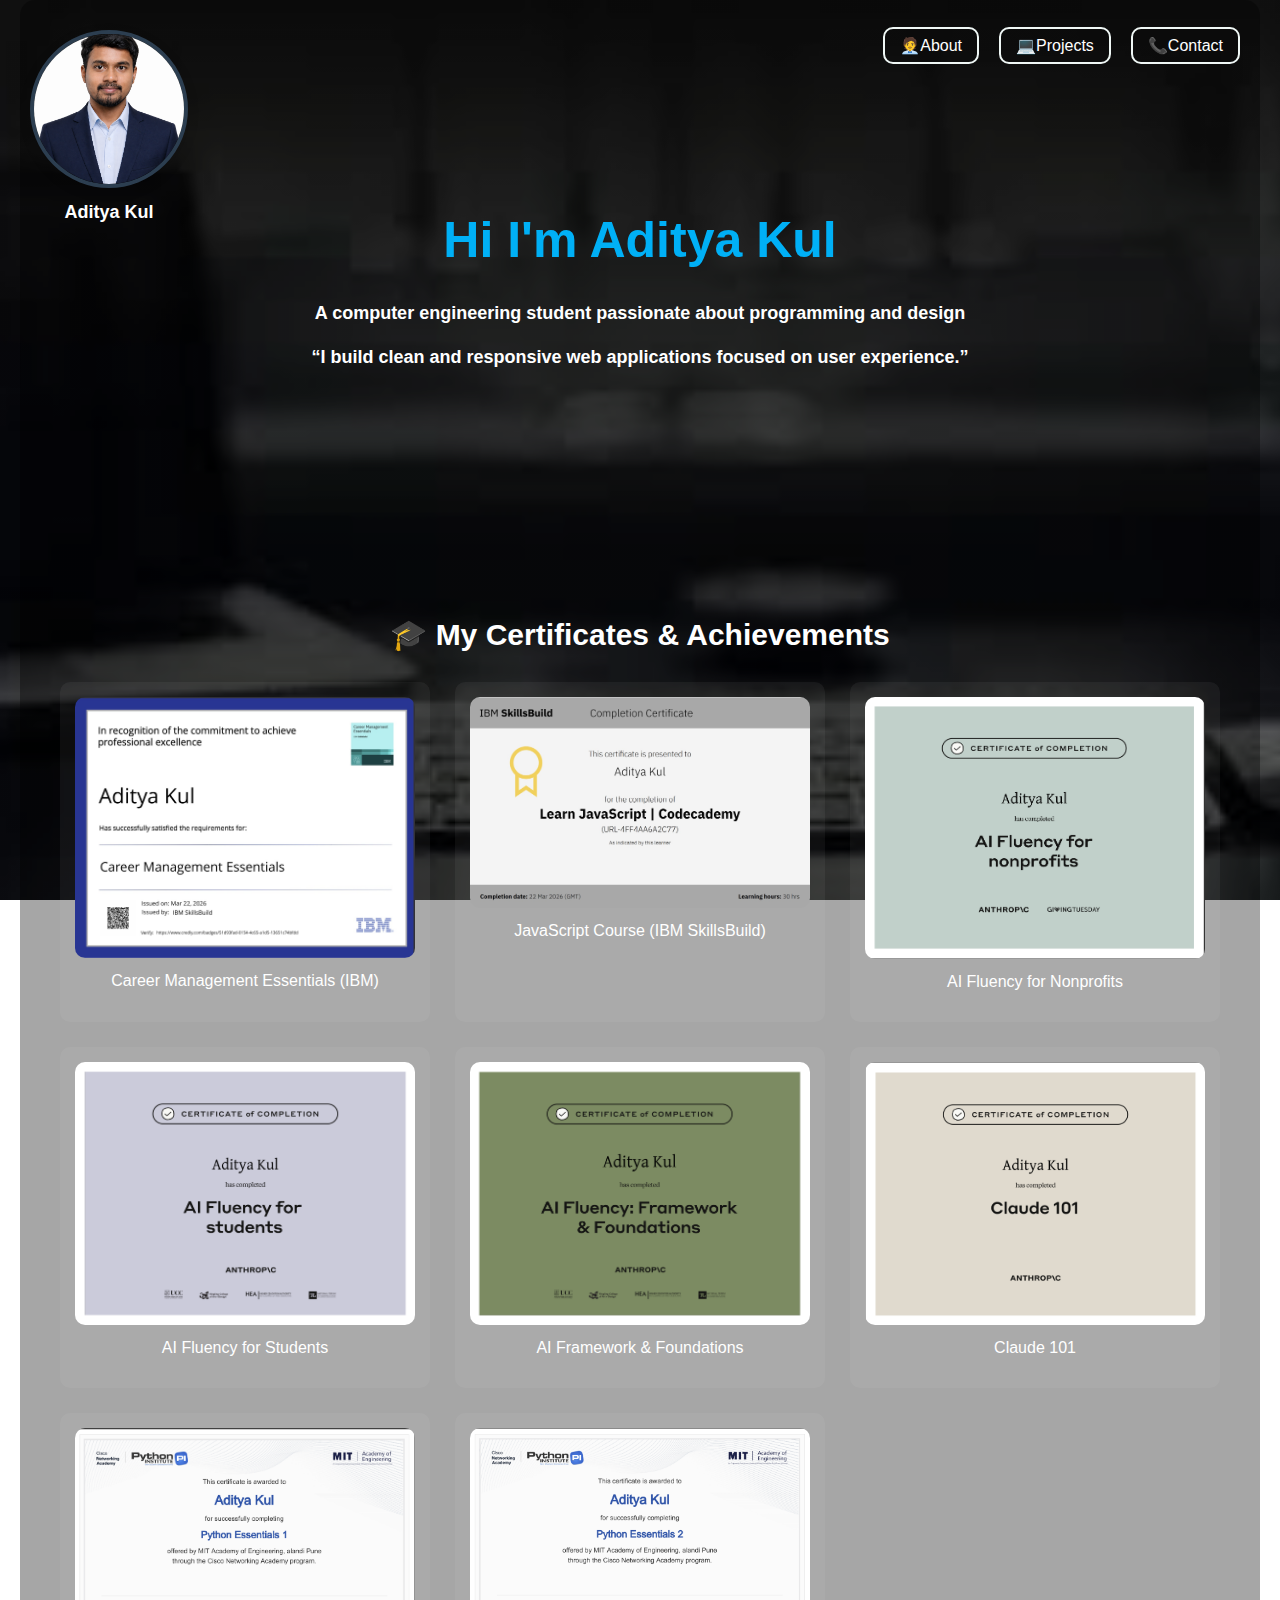
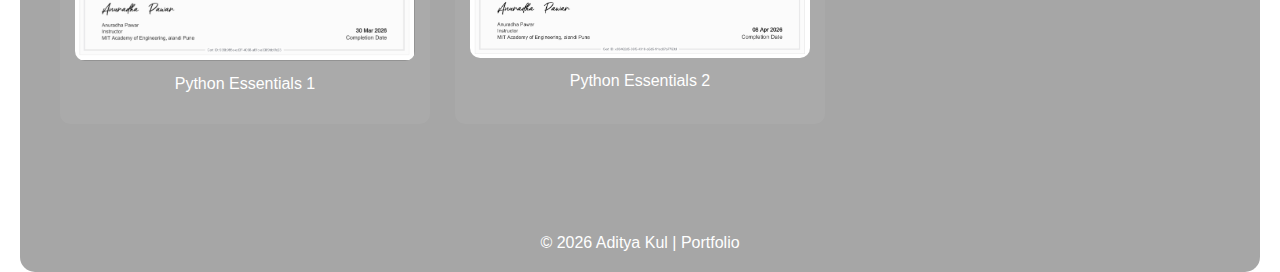
<file: index.html>
<!DOCTYPE html>
<html lang="en">
<head>
    <meta charset="UTF-8">
    <meta name="viewport" content="width=device-width, initial-scale=1.0">
    <title>my portfolio</title>
    <link rel="stylesheet" href="styleshett.css">
</head>

<body>

<div class="cont">

    <div class="profile-left">
    <img src="portfile.png" alt="Profile Photo" class="ph">
    <div class="profile-name">Aditya Kul</div>
</div>    
    <header class="navbar">
      
        <div class="logo"></div>

        <ul class="nav_links">
            <li><a href="about.html" class="btn-outline">🧑‍💼About</a></li>
            <li><a href="projects.html" class="btn-outline">💻Projects</a></li>
            <li><a href="contact.html" class="btn-outline">📞Contact</a></li>
        </ul>
    </header>

    <!-- HERO -->
    <section class="hero">
        <h1 class="Mai_part">Hi I'm Aditya Kul</h1>

        <h4 class="BMP">A computer engineering student passionate about programming and design</h4>
        <h4 class="BMP">“I build clean and responsive web applications focused on user experience.”</h4>
    </section>

    <section class="certificates">

        <h2 class="PR">🎓 My Certificates & Achievements</h2>

        <div class="cert-grid">

            <div class="cert-card">
                <img src="cert1.jpg">
                <p>Career Management Essentials (IBM)</p>
            </div>

            <div class="cert-card">
                <img src="cert2.jpg">
                <p>JavaScript Course (IBM SkillsBuild)</p>
            </div>

            <div class="cert-card">
                <img src="cert3.png">
                <p>AI Fluency for Nonprofits</p>
            </div>

            <div class="cert-card">
                <img src="cert4.png">
                <p>AI Fluency for Students</p>
            </div>

            <div class="cert-card">
                <img src="cert5.png">
                <p>AI Framework & Foundations</p>
            </div>

            <div class="cert-card">
                <img src="cert6.png">
                <p>Claude 101</p>
            </div>

            <div class="cert-card">
                <img src="cert7.png">
                <p>Python Essentials 1</p>
            </div>

            <div class="cert-card">
                <img src="cert8.png">
                <p>Python Essentials 2</p>
            </div>

        </div>
    </section>

    <!-- FOOTER -->
    <footer style="text-align:center; color:white; margin-top:50px;">
        © 2026 Aditya Kul | Portfolio
    </footer>

</div>

</body>
</html>
</file>
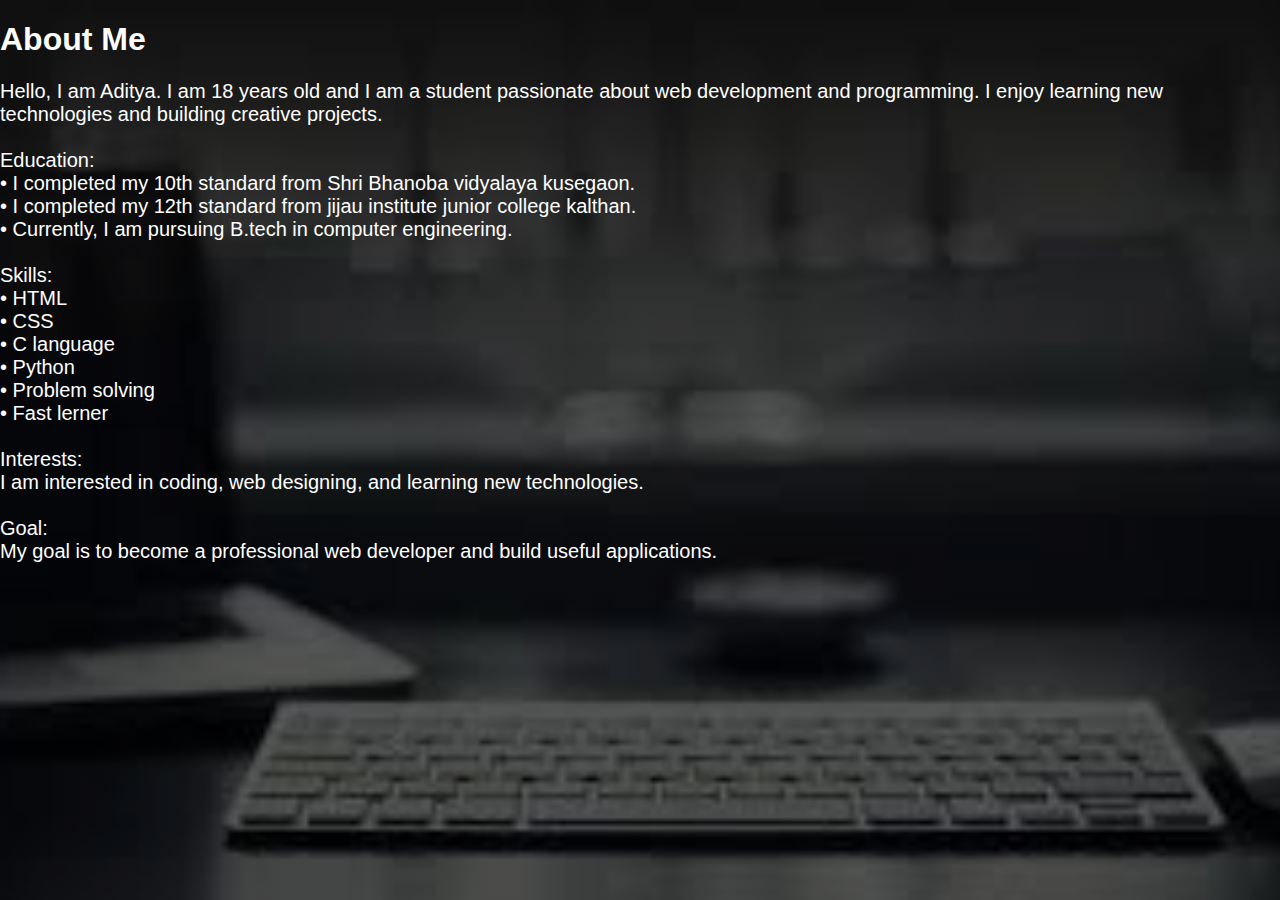
<file: about.html>
<!DOCTYPE html>
<html lang="en">
<head>
    <meta charset="UTF-8">
    <meta name="viewport" content="width=device-width, initial-scale=1.0">
    <title>About me</title>
    <link rel="stylesheet" href="styleshett.css">
</head>
<body>
    <h1 class="AB"> About Me</h1>
<p class="para">Hello, I am Aditya. I am 18 years old and I am a student passionate about web development and programming. I enjoy learning new technologies and building creative projects.<br><br>

Education:<br>
• I completed my 10th standard from Shri Bhanoba vidyalaya kusegaon.<br>
• I completed my 12th standard from jijau institute junior college kalthan.<br>
• Currently, I am pursuing B.tech in computer engineering.<br><br>

Skills:<br>
• HTML<br>
• CSS<br>
• C language<br>
• Python<br>
• Problem solving<br>
• Fast lerner<br><br>

Interests:<br>
I am interested in coding, web designing, and learning new technologies.<br><br>

Goal:<br>
My goal is to become a professional web developer and build useful applications.
 </p>   
</body>
</html>
</file>
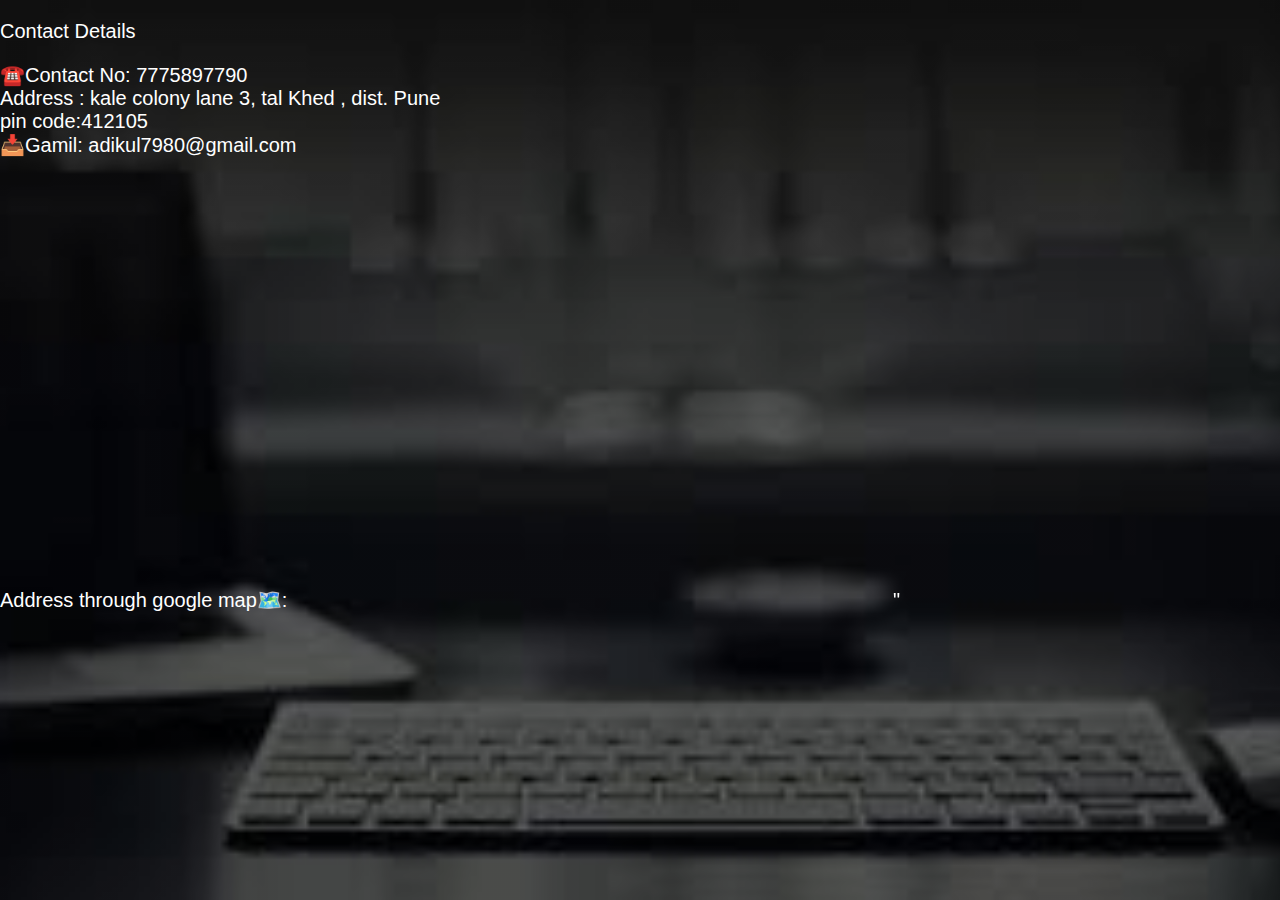
<file: contact.html>
<!DOCTYPE html>
<html lang="en">
<head>
    <meta charset="UTF-8">
    <meta name="viewport" content="width=device-width, initial-scale=1.0">
    <title>contact</title>
        <link rel="stylesheet" href="styleshett.css">
</head>
<body><p class="T"> Contact Details </p>
    <a class="S">☎️Contact No: 7775897790<br>
        Address : kale colony lane 3, tal Khed , dist. Pune<br> pin code:412105 <br>
        📥Gamil: adikul7980@gmail.com<br>
        Address through google map🗺️: 
        <iframe src="https://www.google.com/maps/embed?pb=!1m18!1m12!1m3!1d691.3812379137446!2d73.88646472559742!3d18.66880342879931!2m3!1f0!2f0!3f0!3m2!1i1024!2i768!4f13.1!3m3!1m2!1s0x3bc2c7d5090ff533%3A0xa99f3acdb6a9a100!2s415%2F14%2C%20Indrayani%20Nagar%2C%20Kale%20Colony%2C%20Alandi%2C%20Maharashtra%20412105!5e1!3m2!1sen!2sin!4v1772449301664!5m2!1sen!2sin" 
        width="600"
         height="450" 
         style="border:0;"
          allowfullscreen="" 
          loading="lazy" 
          referrerpolicy="no-referrer-when-downgrade">
        </iframe>"   
    </a>
       
        
    </body>
</html>
</file>
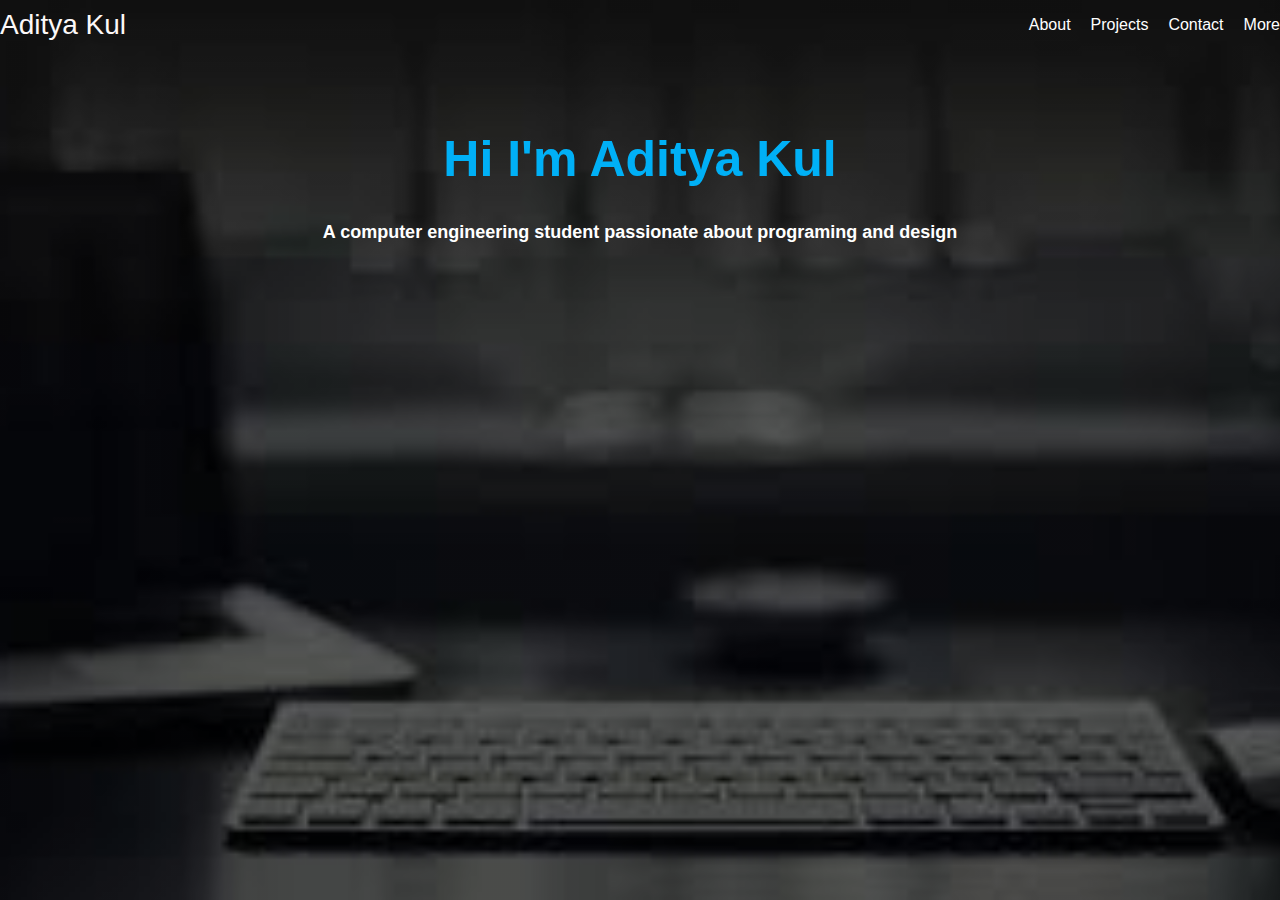
<file: index (2).html>
<!DOCTYPE html>
<html lang="en">
<head>
    <meta charset="UTF-8">
    <meta name="viewport" content="width=device-width, initial-scale=1.0">
    <title>my portfolio</title>
    <link rel="stylesheet" href="styleshett.css">

</style>
</head>
<body>
    <nav class="navbar">
    <div class="logo">Aditya Kul</div>
   <ul class="nav_links">
        <li><a href="about.html">About</a></li>
        <li>Projects</li>
        <li>Contact</li>
        <li>More</li>
    </ul>
    </nav>
   <h1 class="Mai_part">Hi I'm Aditya Kul</h1>
   
   <h4 class="BMP">A computer engineering student passionate about programing and design</h4>

</body>
</html>
</file>
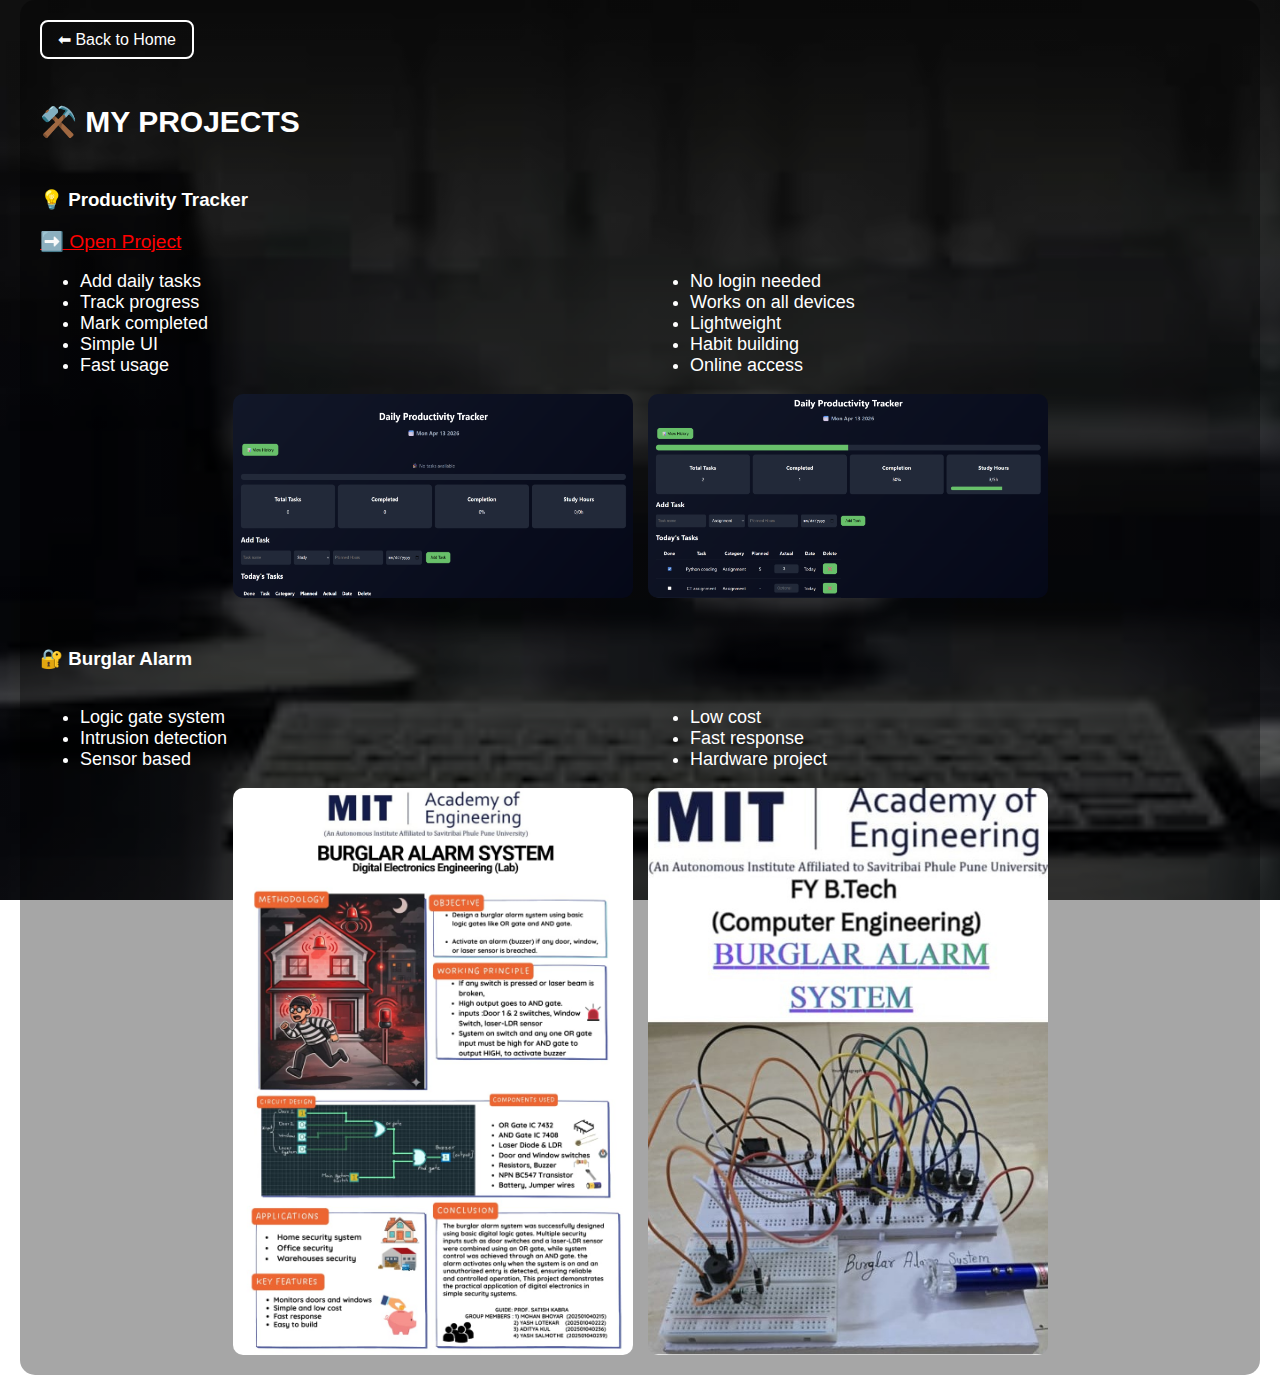
<file: projects.html>
<!DOCTYPE html>
<html lang="en">
<head>
<meta charset="UTF-8">
<meta name="viewport" content="width=device-width, initial-scale=1.0">
<title>Projects</title>
<link rel="stylesheet" href="styleshett.css">
</head>

<body>

<div class="cont">

<a href="index.html" class="back-btn">⬅ Back to Home</a>

<h2 class="PR">⚒️ MY PROJECTS</h2>

<h3 class="PR1">💡 Productivity Tracker</h3>
<a class="PR2" href="https://adityakul7775.github.io/growth-project/" target="_blank">
➡️ Open Project
</a>

<div class="PTR">
<ul class="PR3">
<li>Add daily tasks</li>
<li>Track progress</li>
<li>Mark completed</li>
<li>Simple UI</li>
<li>Fast usage</li>
</ul>

<ul class="PR3">
<li>No login needed</li>
<li>Works on all devices</li>
<li>Lightweight</li>
<li>Habit building</li>
<li>Online access</li>
</ul>
</div>

<div class="project-images">
<img src="image.png">
<img src="image copy.png">
</div>

<h3 class="PR1">🔐 Burglar Alarm</h3>

<div class="PTR">
<ul class="PR3">
<li>Logic gate system</li>
<li>Intrusion detection</li>
<li>Sensor based</li>
</ul>

<ul class="PR3">
<li>Low cost</li>
<li>Fast response</li>
<li>Hardware project</li>
</ul>
</div>

<div class="project-images">
<img src="alarm1.jpg">
<img src="alarm2.jpg">
</div>

</div>

</body>
</html>
</file>
<file: styleshett.css>
body {
    margin: 0;
    padding: 0;
    font-family: Arial, sans-serif;

    background: 
        linear-gradient(rgba(0,0,0,0.2), rgba(0,0,0,0.2)),
        url('images.jpg');

    background-size: cover;
    background-position: center;
    background-attachment: fixed;
}


.cont {
    max-width: 1200px;
    margin: auto;
    padding: 20px;

    background: rgba(0, 0, 0, 0.35);  /* glass effect */
    border-radius: 15px;
}
/* NAVBAR */
.navbar {
    display: flex;
    justify-content: space-between;
    align-items: center;
    color: white;
    flex-wrap: wrap;
}

.logo {
    font-size: 28px;
    color: rgb(252, 248, 248);
}

/* NAV LINKS */
.nav_links {
    display: flex;
    gap: 20px;
    list-style: none;
    flex-wrap: wrap;
    justify-content: center;
    padding: 0;
}

.nav_links a,
.nav_links a:link,
.nav_links a:visited,
.nav_links a:active {
    color: white;
    text-decoration: none;
}

.nav_links a:hover {
    color: rgb(246, 65, 20);
}

/* HERO */
.Mai_part {
    text-align: center;
    font-size: 50px;
    margin-top: 80px;
    color: rgb(0, 176, 246);
}

.BMP {
    text-align: center;
    color: white;
    font-size: 18px;
}

/* TEXT */
.para, .T, .S {
    font-size: 20px;
    color: white;
}

.AB {
    color: white;
}

/* BUTTON */
button {
    background: #0077ff;
    color: white;
    padding: 10px 20px;
    border: none;
    border-radius: 6px;
    transition: 0.3s;
}

button:hover {
    background: #0055cc;
    transform: scale(1.05);
}

/* SECTION */
section {
    padding: 60px 20px;
}

/* PROJECT */
.PR {
    font-size: 30px;
    color: white;
}

.PR1 {
    margin-top: 50px;
    color: white;
}

.PR2 {
    font-size: larger;
    color: red;
}

.PR3 {
    font-size: 18px;
    color: white;
}

/* GRID FIX */
.PTR {
    display: grid;
    grid-template-columns: 1fr 1fr;
    gap: 20px;
}

/* IMAGES RESPONSIVE */
.project-images {
    display: flex;
    gap: 15px;
    justify-content: center;
    flex-wrap: wrap;
}

.project-images img {
    width: 100%;
    max-width: 400px;
    height: auto;
    border-radius: 10px;
}

.project-images img:hover {
    transform: scale(1.05);
    transition: 0.3s;
}

/* BUTTON STYLE */
.btn-outline {
    border: 2px solid #eff7f5;
    color: #f1f1f1;
    padding: 8px 15px;
    border-radius: 10px;
    text-decoration: none;
}

/* ========================= */
/* 📱 MOBILE RESPONSIVENESS */
/* ========================= */

@media (max-width: 768px) {

    .navbar {
        flex-direction: column;
        align-items: center;
        gap: 15px;
    }

    .nav_links {
        flex-direction: column;
        gap: 10px;
    }

    .Mai_part {
        font-size: 32px;
    }

    .BMP {
        font-size: 16px;
    }

    .PTR {
        grid-template-columns: 1fr;
    }

    .project-images img {
        max-width: 100%;
    }

    .para, .T, .S {
        font-size: 16px;
    }
}

/* EXTRA SMALL DEVICES */
@media (max-width: 480px) {

    .Mai_part {
        font-size: 26px;
    }

    .logo {
        font-size: 22px;
    }

    .btn-outline {
        padding: 6px 10px;
        font-size: 14px;
    }
}.back-btn {
    display: inline-block;
    margin-bottom: 20px;
    padding: 8px 16px;
    color: white;
    border: 2px solid white;
    border-radius: 8px;
    text-decoration: none;
    transition: 0.3s;
}

.back-btn:hover {
    background-color: white;
    color: black;
}
.certificates {
    margin-top: 80px;
    text-align: center;
}

.cert-grid {
    display: grid;
    grid-template-columns: repeat(3, 1fr);
    gap: 25px;
    margin-top: 30px;
}

.cert-card {
    background: rgba(255,255,255,0.05);
    padding: 15px;
    border-radius: 10px;
    transition: 0.3s;
}

.cert-card img {
    width: 100%;
    border-radius: 10px;
}

.cert-card p {
    color: white;
    margin-top: 10px;
}

.cert-card:hover {
    transform: scale(1.05);
}

@media (max-width: 768px) {
    .cert-grid {
        grid-template-columns: 1fr;
    }
}
.ph{
    width: 150px;
    height: 150px;
    border-radius: 50%;
    object-fit: cover;
    border: 4px solid #2c3e50;
    box-shadow: 0 4px 12px rgba(0,0,0,0.15);
}
.profile-left {
    position: absolute;   
    top: 30px;
    left: 30px;
    text-align: center;
}

.profile-name {
    margin-top: 10px;
    color: white;
    font-size: 18px;
    font-weight: bold;
}
/* SAME STYLE AS ABOUT PAGE */
.overlay {
    max-width: 1100px;
    margin: 40px auto;   /* center horizontally */
    padding: 30px;
}
.S {
    max-width: 700px;
    margin: 0 auto;      /* centers text block */
}
    background: rgba(0, 0, 0, 0.35);  /* light black film (NOT too dark) */
    border-radius: 15px;

    box-shadow: 0 0 20px rgba(0,0,0,0.3);
}
. {
    max-width: 700px;
    margin: 0 auto;      /* centers text block */
}
</file>
